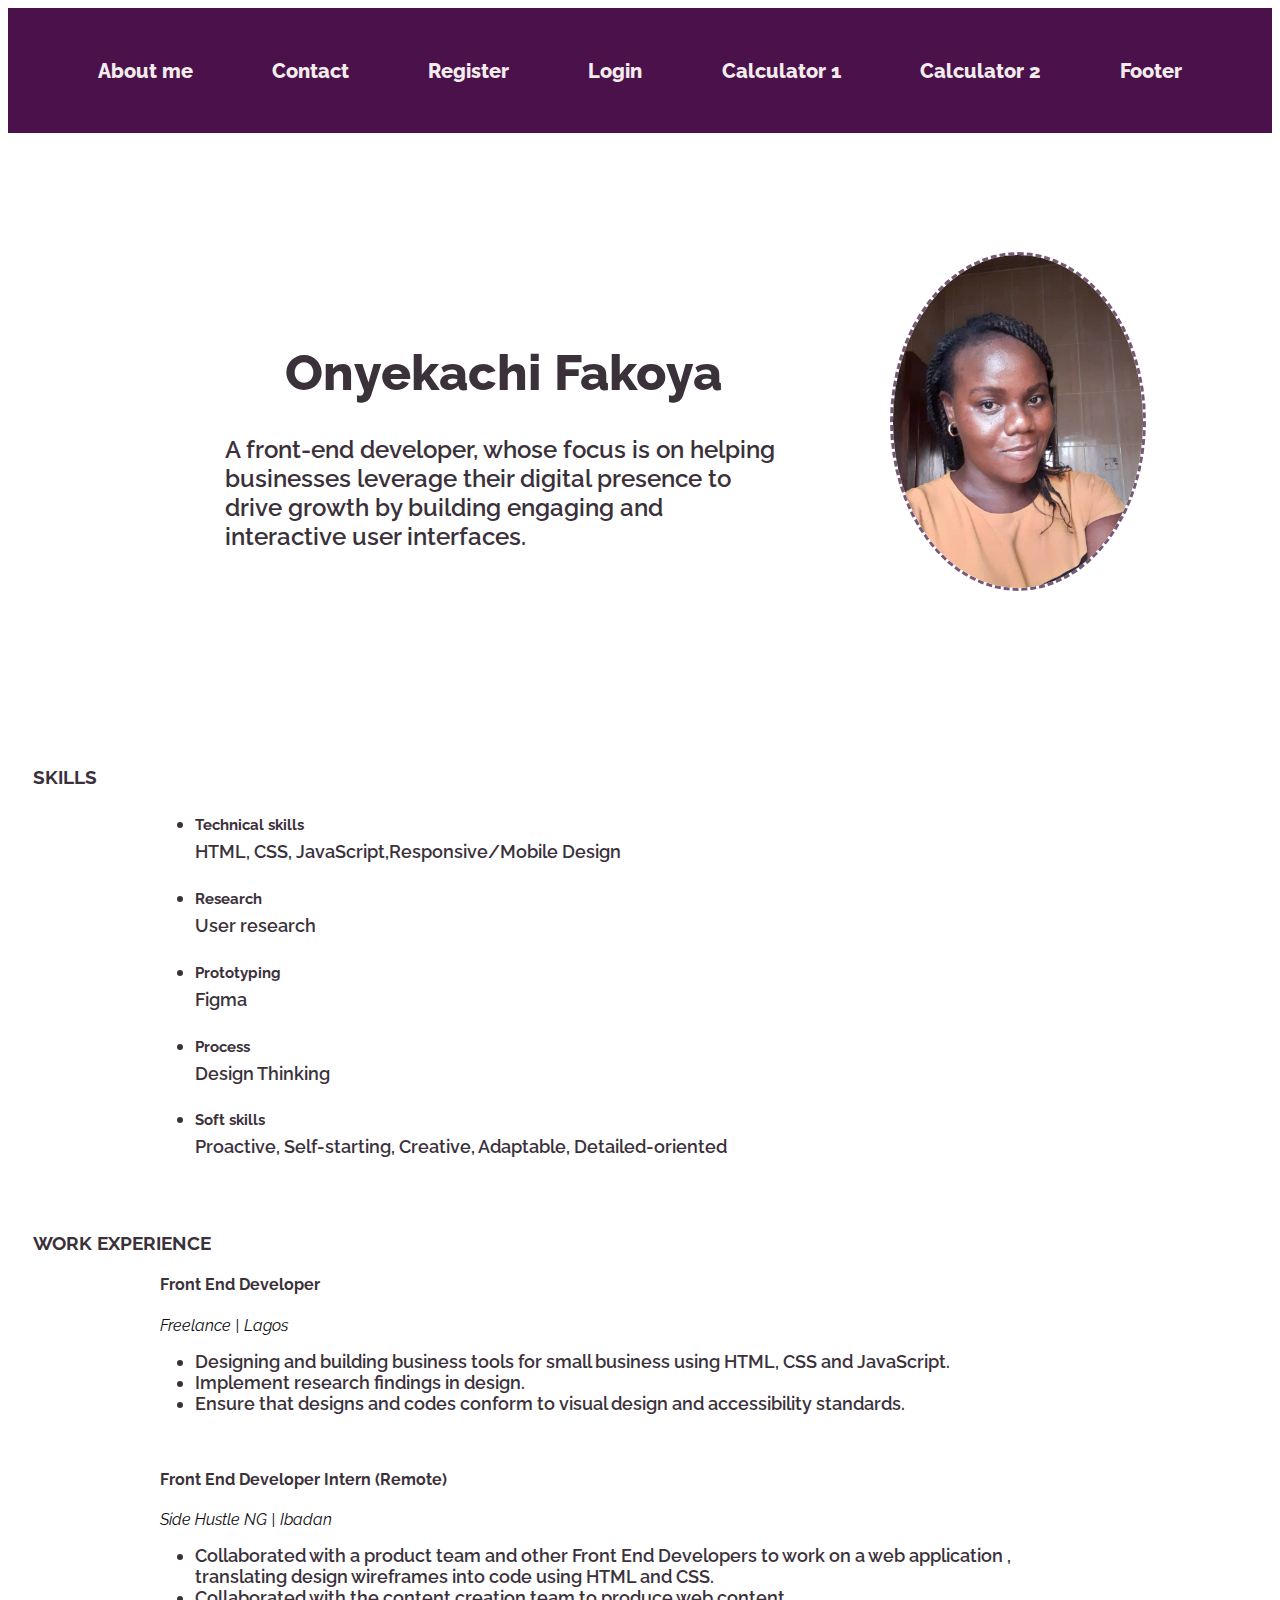
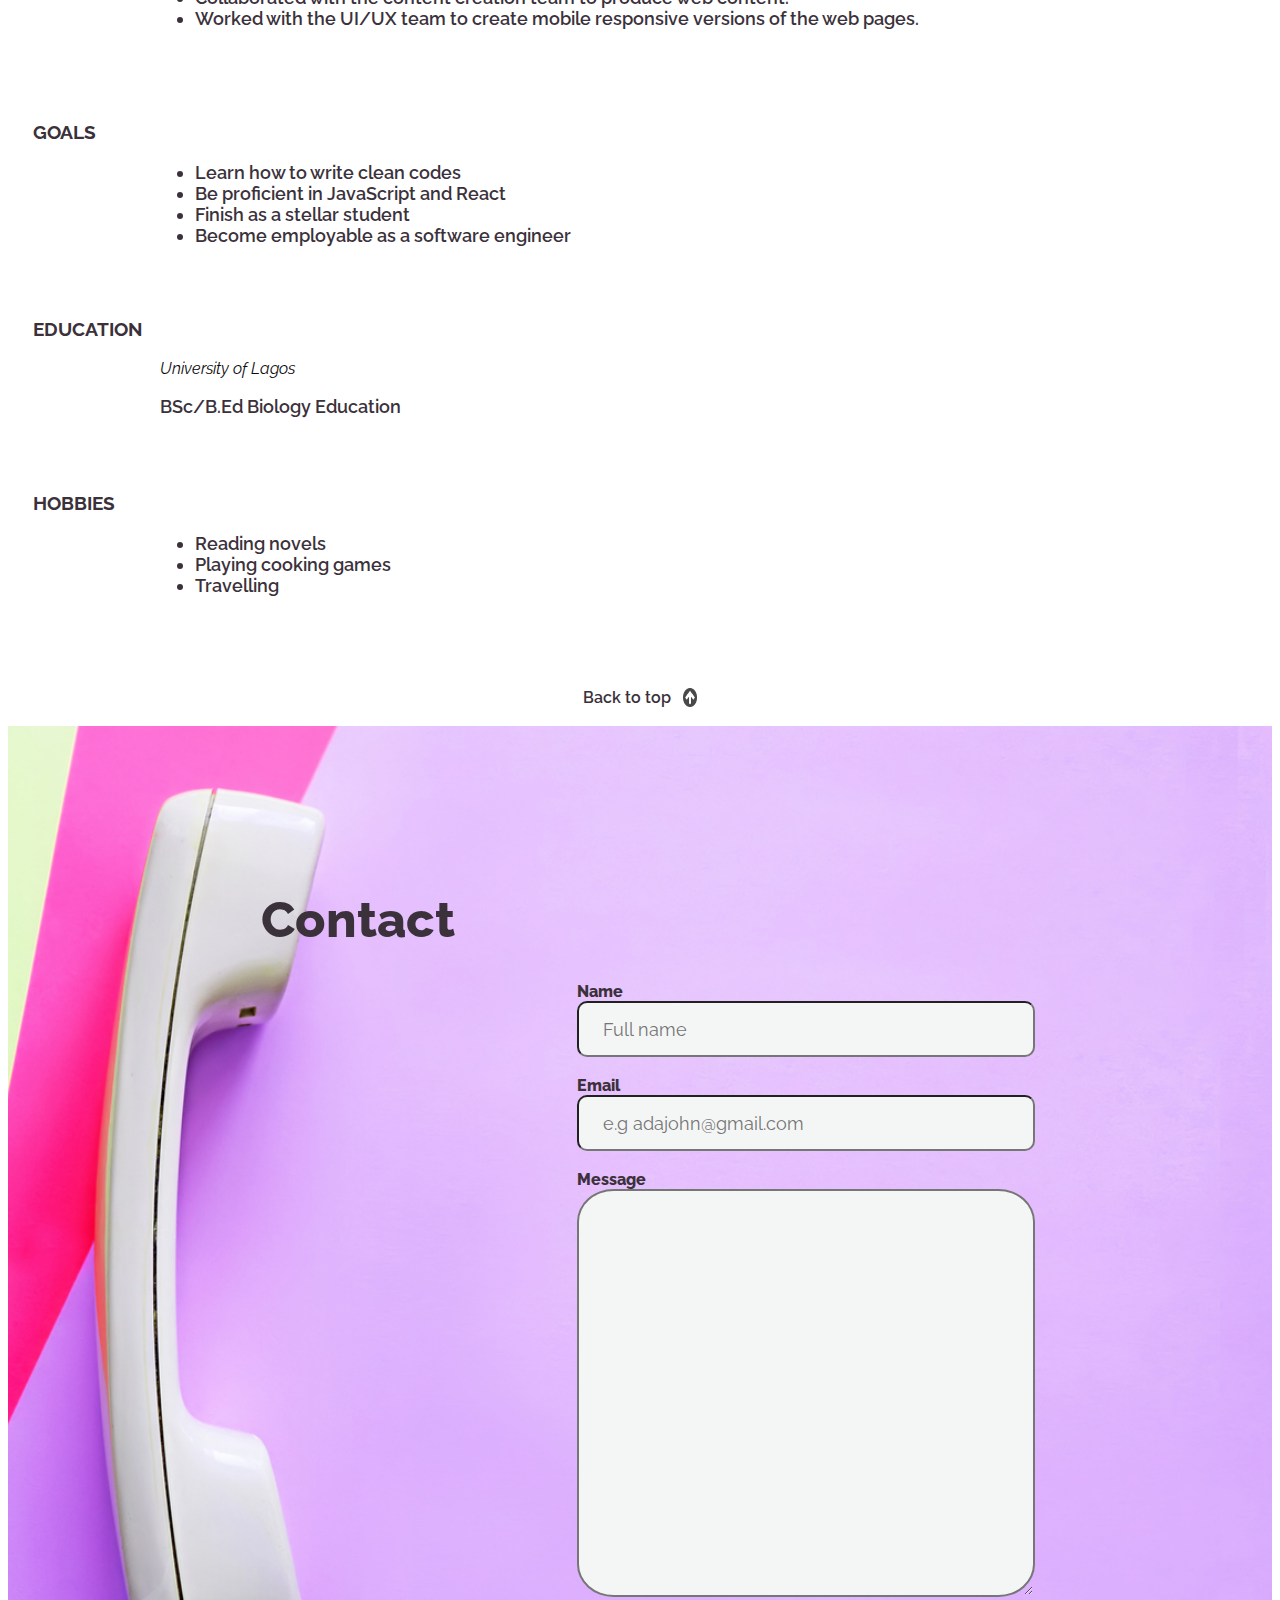
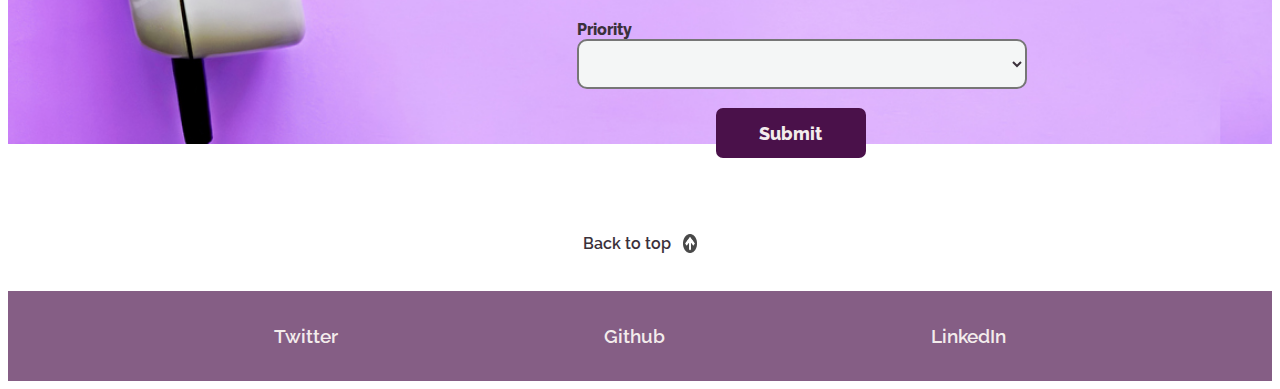
<file: index.html>
<!DOCTYPE html>
<html>

<head>
  <meta charset="utf-8">
  <meta name="viewport" content="width=device-width">
  <title>Onyekachi Fakoya</title>
  <link href="style.css" rel="stylesheet" type="text/css" />
  
</head>






  
<body >


        <nav id="navbar">         <!--desktop nav bar-->
            <a href="#aboutMe"> About me</a>
            <a href="#contact">Contact </a>
            <a href="./Register.html" >Register </a>
            <a href="./Login.html">Login</a>
            <a href="./Calculator 1.html">Calculator 1</a>
            <a href="./Flexbox calculator.html">Calculator 2</a>
            <a href="#footer">Footer</a>
        </nav>


        <div id= "dropDown" class="dropdown">      <!--mobile nav bar-->
          <button id="hamburgerBtn" onclick="dropDown()"><img class="hamburger" src="./images/icons8-menu-squared-100.png" alt="menu icon"></button>
          
            <div id="dropdownContent"  class="dropdown-content">
              <a href="#aboutMe"> About me</a>
              <a href="#contact">Contact </a>
              <a href="./Register.html" >Register </a>
              <a href="./Login.html">Login</a>
              <a href="./Calculator 1.html">Calculator 1</a>
              <a href="./Flexbox calculator.html">Calculator 2</a>
              <a href="#footer">Footer</a>
            </div>
        </div>  

        



            
                
              

            
                <main id="aboutMe">

                        
                        <div id="description">
                            
                            <div>
                                <h1>Onyekachi Fakoya</h1>
                                
                                <p>A front-end developer, whose focus is on
                                  helping businesses leverage their digital presence to drive growth by building engaging and interactive user interfaces.
                                </p>
                            </div>

                              <div id="pic-div">
                                <img id="myPic" src="./images/my-pic.jpeg" alt="Onyekachi's picture">   <!--my picture-->
                              </div>

                        </div>


                            <br><br>
                        
                      
                        <h3>SKILLS</h3>    
                            <ul>
                                <li><h5>Technical skills</h5></li>
                                <p>HTML, CSS, JavaScript,Responsive/Mobile Design  </p>
                            
                                <li><h5>Research</h5></li>
                                <p>User research</p>
                            
                                <li><h5>Prototyping</h5></li>
                                <p>Figma</p>

                                <li><h5>Process</h5></li>
                                <p>Design Thinking</p>

                                <li><h5>Soft skills</h5></li>
                                <p>
                                  Proactive, Self-starting, Creative, Adaptable, Detailed-oriented
                                  
                                  
                                  
                                  </p>
                            
                            </ul>
                              
                          

                            <br> <br>
                        <h3>WORK EXPERIENCE</h3>
                          <h4>Front End Developer</h4>
                            <i>Freelance | Lagos</i>
                    
                        <ul>
                            <li> Designing and building business tools for small business using
                              HTML, CSS and JavaScript.</li>
                            <li> Implement research findings in design.</li>
                            <li> Ensure that designs and codes conform to visual design and
                              accessibility standards.</li>
                        </ul>
                    
                        <br>
                    
                        <h4>Front End Developer Intern (Remote)</h4>
                            <i>Side Hustle NG | Ibadan</i>
                        <ul>
                            <li>Collaborated with a product team and other Front End Developers
                              to work on a web application , translating design wireframes into
                              code using HTML and CSS.</li>
                            <li> Collaborated with the content creation team to produce web
                              content.</li>
                            <li> Worked with the UI/UX team to create mobile responsive versions
                            of the web pages.</li>
                        </ul>
                    
                    
                        <br> <br> <br>
                    
                        <h3>GOALS</h3>
                            <ul>
                              <li>Learn how to write clean codes</li>
                              <li>Be proficient in JavaScript and React</li>
                              <li>Finish as a stellar student</li>
                              <li>Become employable as a software engineer</li>
                            </ul>
                    
                        <br> <br>
                        <h3>EDUCATION</h3>
                            <i>University of Lagos</i>
                            <p>BSc/B.Ed Biology Education</p>
                    
                        <br> <br>
                    
                        <h3>HOBBIES</h3>
                            <ul>
                                <li>Reading novels</li>
                                <li>Playing cooking games</li>
                                <li>Travelling</li>
                      
                            </ul>

                      


                            <br><br><br><br>
                      <div id="backToTop">
              
                          <a href="#navbar">Back to top</a> <img class="arrow" src="./images/top-pointing-arrow.png" alt="arrow">
                      
                      </div>


                      <div id="backToTopMobile"  >
    
                        <a href="#dropDown" >Back to top</a> <img class="arrow" src="./images/top-pointing-arrow.png">
                        
                      </div>
                        
                </main> <!--about me section ends here-->
                
                  <br>  
                


  
      
      
                            <!-- Contact section begins here -->
                    
      <section id="contact">
        <br><br>
                <h1>Contact</h1>
            <form>
                <label for="name">Name</label><br> <input type="text" id="name" name="name" placeholder="Full name">
            
                <br><br>
                <label for="Email">Email</label><br> <input type="email" id="Email" name="Email" placeholder="e.g adajohn@gmail.com" required >
            
                
                <br><br>
                <label for="Message">Message</label><br>  <textarea id="message" required > </textarea>
                


                <br><br>
                <label for="priority">Priority</label>
                <br>
                    <select name="priority" id="priority">
                        <option value="">  </option>
                        <option value="High">High</option>
                        <option value="Medium">Medium</option>
                        <option value="Low">Low</option>
                    </select>
            
                <br><br>
                <button>Submit</button>
            
            </form>

            <br><br><br><br>
          <div id="backToTop"  >
    
              <a href="#navbar" >Back to top</a> <img class="arrow" src="./images/top-pointing-arrow.png">
              
          </div>



          <div id="backToTopMobile" >
    
            <a href="#dropDown" >Back to top</a> <img class="arrow" src="./images/top-pointing-arrow.png">
            
          </div>

          <br><br>
      
      </section>


  
      
                    <!--footer starts here-->
      
        
  
  <footer id="footer">

            <a href="https://twitter.com/pwettykach" target="_blank"> Twitter</a>
            <a href="https://github.com/kachifako" target="_blank">Github </a>
            <a href="https://www.linkedin.com/in/onyekachi-fakoya-9230a5b3/" target="_blank">LinkedIn </a>
            
              
  </footer>
   
          
        
        <script src="script.js"></script>
</body>


</html>
</file>
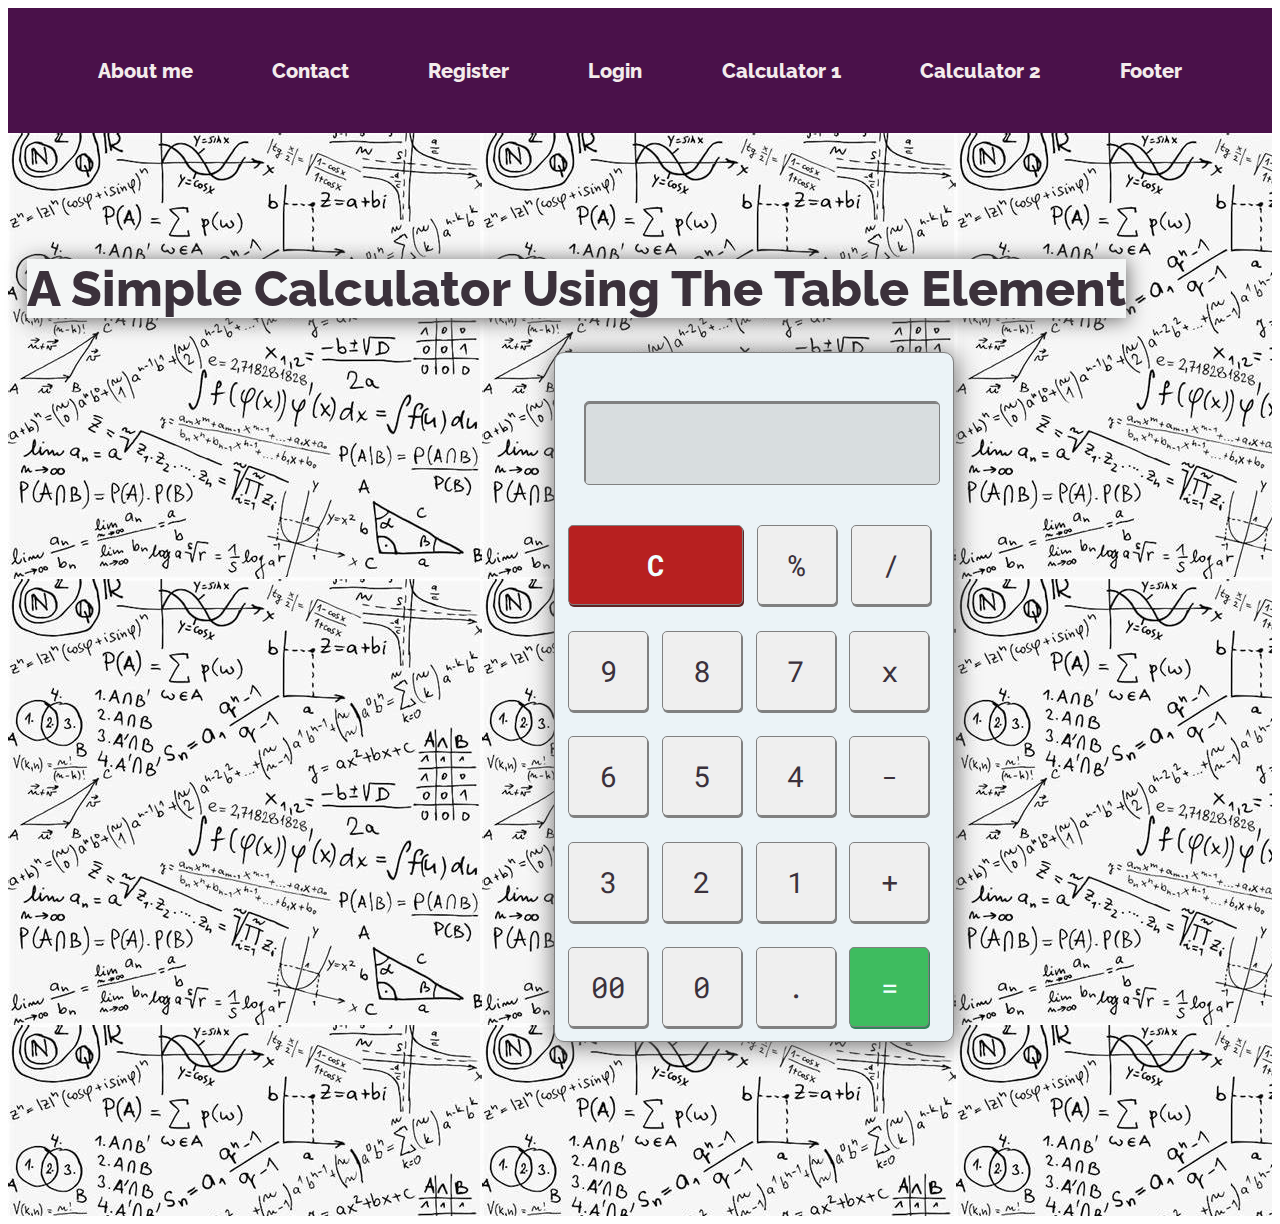
<file: Calculator 1.html>
<!DOCTYPE html>
<html lang="en">
<head>
    <meta charset="UTF-8">
    <meta http-equiv="X-UA-Compatible" content="IE=edge">
    <meta name="viewport" content="width=device-width, initial-scale=1.0">
    <title>calculator1</title>
    <link href="style.css" rel="stylesheet" type="text/css" />
</head>



    <body>


        <nav id="navbar">         <!--desktop nav bar-->
            <a href="./index.html"> About me</a>
              <a href="./index.html#contact">Contact </a>
              <a href="./Register.html" >Register </a>
              <a href="./Login.html">Login</a>
              <a href="./Calculator 1.html">Calculator 1</a>
              <a href="./Flexbox calculator.html">Calculator 2</a>
              <a href="index.html#footer">Footer</a>
        </nav>


        <div id= "dropDown" class="dropdown">      <!--mobile nav bar-->
          <button id="hamburgerBtn" onclick="dropDown()"><img class="hamburger" src="./images/icons8-menu-squared-100.png" alt="menu icon"></button>
          
            <div id="dropdownContent"  class="dropdown-content">
                <a href="./index.html"> About me</a>
                <a href="./index.html#contact">Contact </a>
                <a href="./Register.html" >Register </a>
                <a href="./Login.html">Login</a>
                <a href="./Calculator 1.html">Calculator 1</a>
                <a href="./Flexbox calculator.html">Calculator 2</a>
                <a href="index.html#footer">Footer</a>
            </div>
        </div>  






                            <!--calculator starts here -->


        <section id="calculator1" class="calculator1">


            <h1>A Simple Calculator Using The Table Element</h1>

            <table class="calc-table-container">
                
                    <tr>
                        <td><input type="text" id="inputArea1" value=""></td>
                    </tr>
                
                            
                <tbody>
                    <tr>
                        <td class="C1">
                        <input type="button" id="c" value="C">
                        <input type="button" id="" value="%">
                        <input type="button" id="" value="/">
                        </td>
                    </tr>
                    <tr>
                        <td>
                        <input type="button" id="" value="9">
                        <input type="button" id="" value="8">
                        <input type="button" id="" value="7">
                        <input type="button" id="" value="x">
                        </td>
                    </tr>
                
                    <tr>
                        <td>
                        <input type="button" id="" value="6">
                        <input type="button" id="" value="5">
                        <input type="button" id="" value="4">
                        <input type="button" id="" value="-">
                        </td>
                    </tr>

                    <tr>
                        <td>
                        <input type="button" id="" value="3">
                        <input type="button" id="" value="2">
                        <input type="button" id="" value="1">
                        <input type="button" id="" value="+">
                        </td>
                    </tr>

                    <tr>
                        <td>
                        <input type="button" id="" value="00">
                        <input type="button" id="" value="0">
                        <input type="button" id="" value=".">
                        <input type="button" id="equalsTable" value="=">
                        </td>
                    </tr>
                </tbody>

            </table>

            <br><br><br><br><br><br>
        
        
        </section>
        
        <script src="script.js"></script>
        
    </body>
</html>
</file>
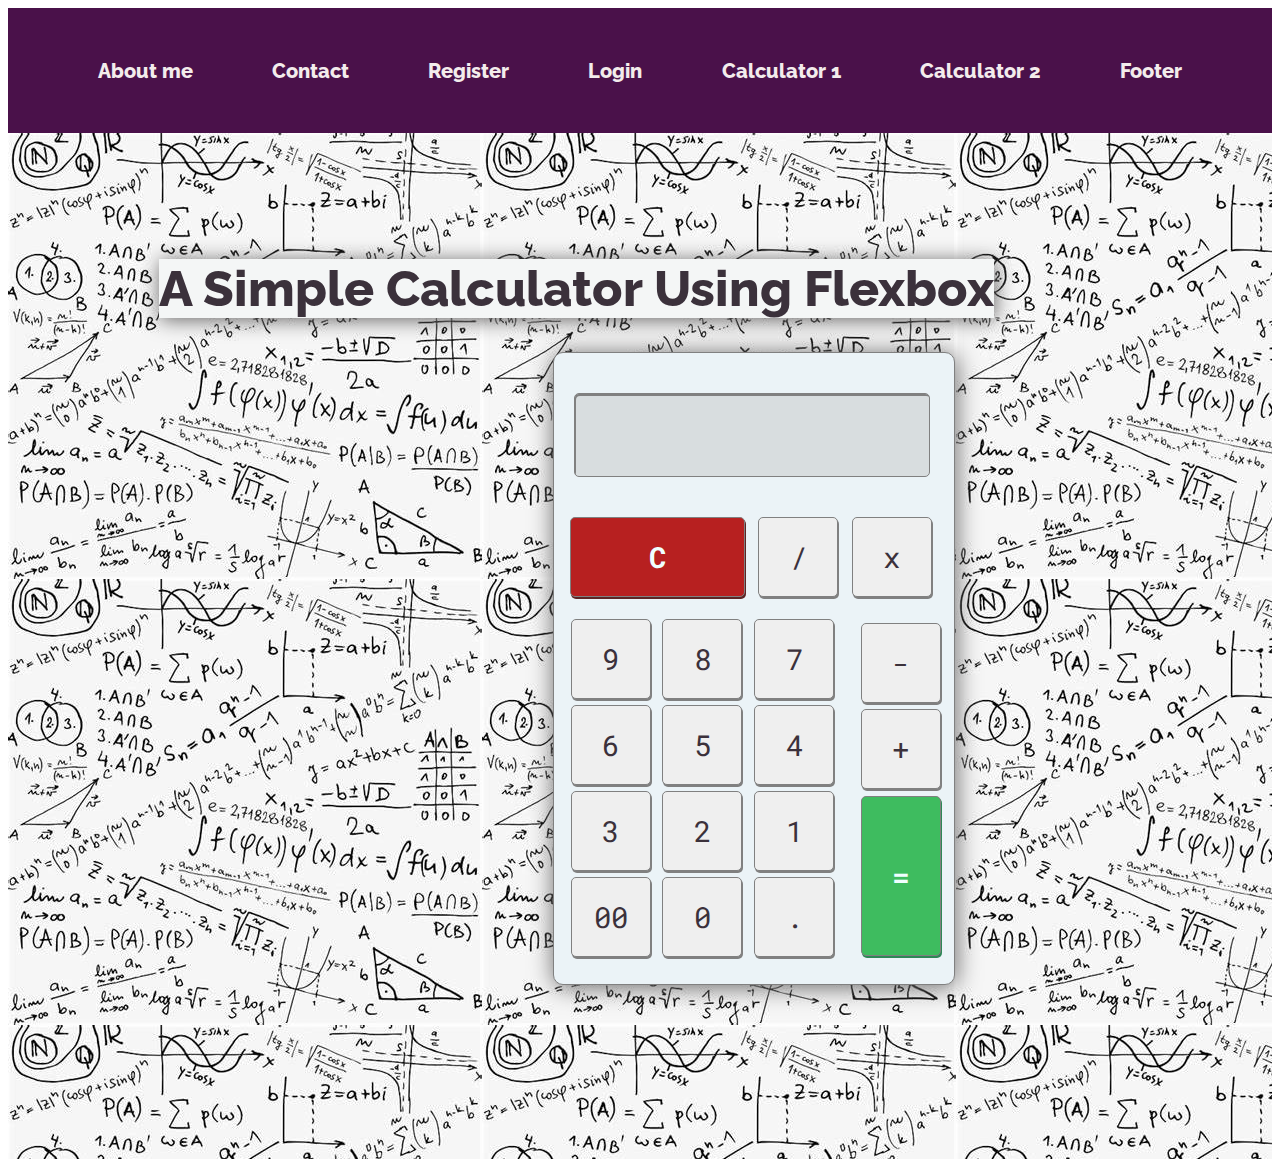
<file: Flexbox calculator.html>
<!DOCTYPE html>
<html lang="en">
<head>
    <meta charset="UTF-8">
    <meta http-equiv="X-UA-Compatible" content="IE=edge">
    <meta name="viewport" content="width=device-width, initial-scale=1.0">
    <title>Flexbox Calculator</title>
    <link href="style.css" rel="stylesheet" type="text/css" />
</head>


    <body>

        <nav id="navbar">         <!--desktop nav bar-->
            <a href="./index.html"> About me</a>
              <a href="./index.html#contact">Contact </a>
              <a href="./Register.html" >Register </a>
              <a href="./Login.html">Login</a>
              <a href="./Calculator 1.html">Calculator 1</a>
              <a href="./Flexbox calculator.html">Calculator 2</a>
              <a href="index.html#footer">Footer</a>
        </nav>


        <div id= "dropDown" class="dropdown">      <!--mobile nav bar-->
          <button id="hamburgerBtn" onclick="dropDown()"><img class="hamburger" src="./images/icons8-menu-squared-100.png" alt="menu icon"></button>
          
            <div id="dropdownContent"  class="dropdown-content">
              <a href="./index.html"> About me</a>
              <a href="./index.html#contact">Contact </a>
              <a href="./Register.html" >Register </a>
              <a href="./Login.html">Login</a>
              <a href="./Calculator 1.html">Calculator 1</a>
              <a href="./Flexbox calculator.html">Calculator 2</a>
              <a href="index.html#footer">Footer</a>
            </div>
        </div>  






                             <!--calculator starts here -->



        <section id="calculator2" class="calculator2">


            <h1>A Simple Calculator Using Flexbox</h1>
  
  
              <div class="calc-flex-container">
  
                  <input class="input-area" type="text" id="inputArea2" name="">
  
  
                    <div class="top-row-btns">
                        <input type="button" id="c" value="C">
                        <input type="button" id="" value="/">
                        <input type="button" id="" value="x">
                    </div>
  
  
                    <div class="inner-calc-btns">  
  
                        <div class="num-btns">
                          
                            <input type="button" id="" value="9">
                            <input type="button" id="" value="8">
                            <input type="button" id="" value="7">
                            <input type="button" id="" value="6">
                            <input type="button" id="" value="5">
                            <input type="button" id="" value="4">
                            <input type="button" id="" value="3">
                            <input type="button" id="" value="2">
                            <input type="button" id="" value="1">
                            <input type="button" id="" value="00">
                            <input type="button" id="" value="0">
                            <input type="button" id="" value=".">
                        </div>
  
  
                        <div class="side-btns">
                          
                            <input type="button" id="" value="-">
                            <input type="button" id="" value="+">
                            <input type="button" id="equals" value="=">
                        </div>
                    </div>  
                  
              </div>


              <br><br><br><br><br><br>
              
      </section>  
      


                <script src="script.js"></script>
        
    </body>
</html>
</file>
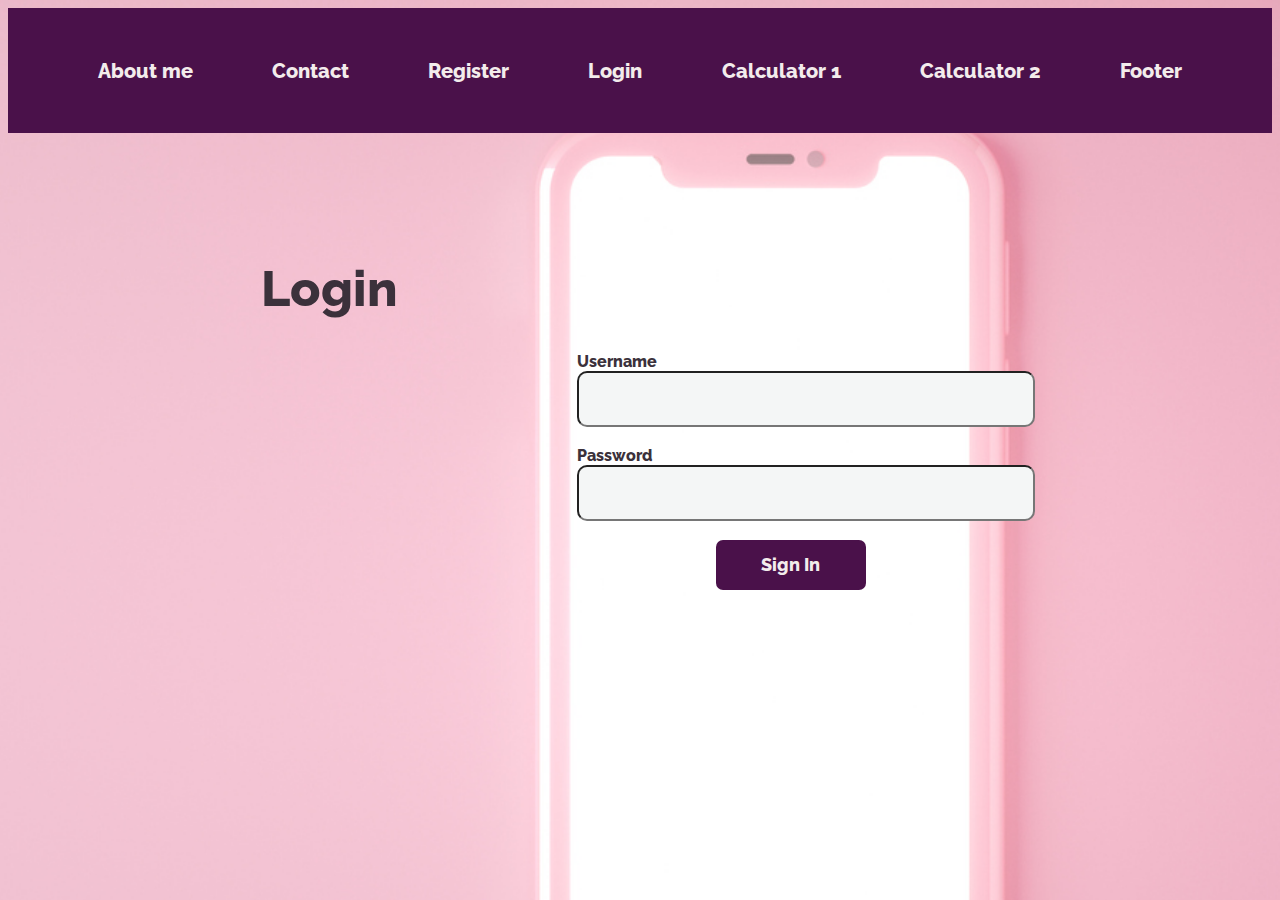
<file: Login.html>
<!DOCTYPE html>
<html lang="en">
<head>
    <meta charset="UTF-8">
    <meta http-equiv="X-UA-Compatible" content="IE=edge">
    <meta name="viewport" content="width=device-width, initial-scale=1.0">
    <title>Login</title>
    <link href="style.css" rel="stylesheet" type="text/css" />
</head>



    <body class="login-body">

        <nav id="navbar">         <!--desktop nav bar-->
            <a href="./index.html"> About me</a>
              <a href="./index.html#contact">Contact </a>
              <a href="./Register.html" >Register </a>
              <a href="./Login.html">Login</a>
              <a href="./Calculator 1.html">Calculator 1</a>
              <a href="./Flexbox calculator.html">Calculator 2</a>
              <a href="index.html#footer">Footer</a>
        </nav>


        <div id= "dropDown" class="dropdown">      <!--mobile nav bar-->
          <button id="hamburgerBtn" onclick="dropDown()"><img class="hamburger" src="./images/icons8-menu-squared-100.png" alt="menu icon"></button>
          
            <div id="dropdownContent"  class="dropdown-content">
                <a href="./index.html"> About me</a>
                <a href="./index.html#contact">Contact </a>
                <a href="./Register.html" >Register </a>
                <a href="./Login.html">Login</a>
                <a href="./Calculator 1.html">Calculator 1</a>
                <a href="./Flexbox calculator.html">Calculator 2</a>
                <a href="index.html#footer">Footer</a>
            </div>
        </div>  








                        <!-- Login section begins here -->


        <section id="login">
            
            <h1>Login</h1>
        
            <form>
                <label for="Username">Username</label><br> <input type="text" id="username" name="Username" required>
                    
                    <br><br>
                <label for="Password">Password</label><br> <input type="password" id="password" name="password" required>
                
                    
                    <br><br>
                <button>Sign In</button>
                
            </form>
        

            <br><br><br><br><br><br>
        
        </section> 


                <script src="script.js"></script>
        
    </body>
</html>
</file>
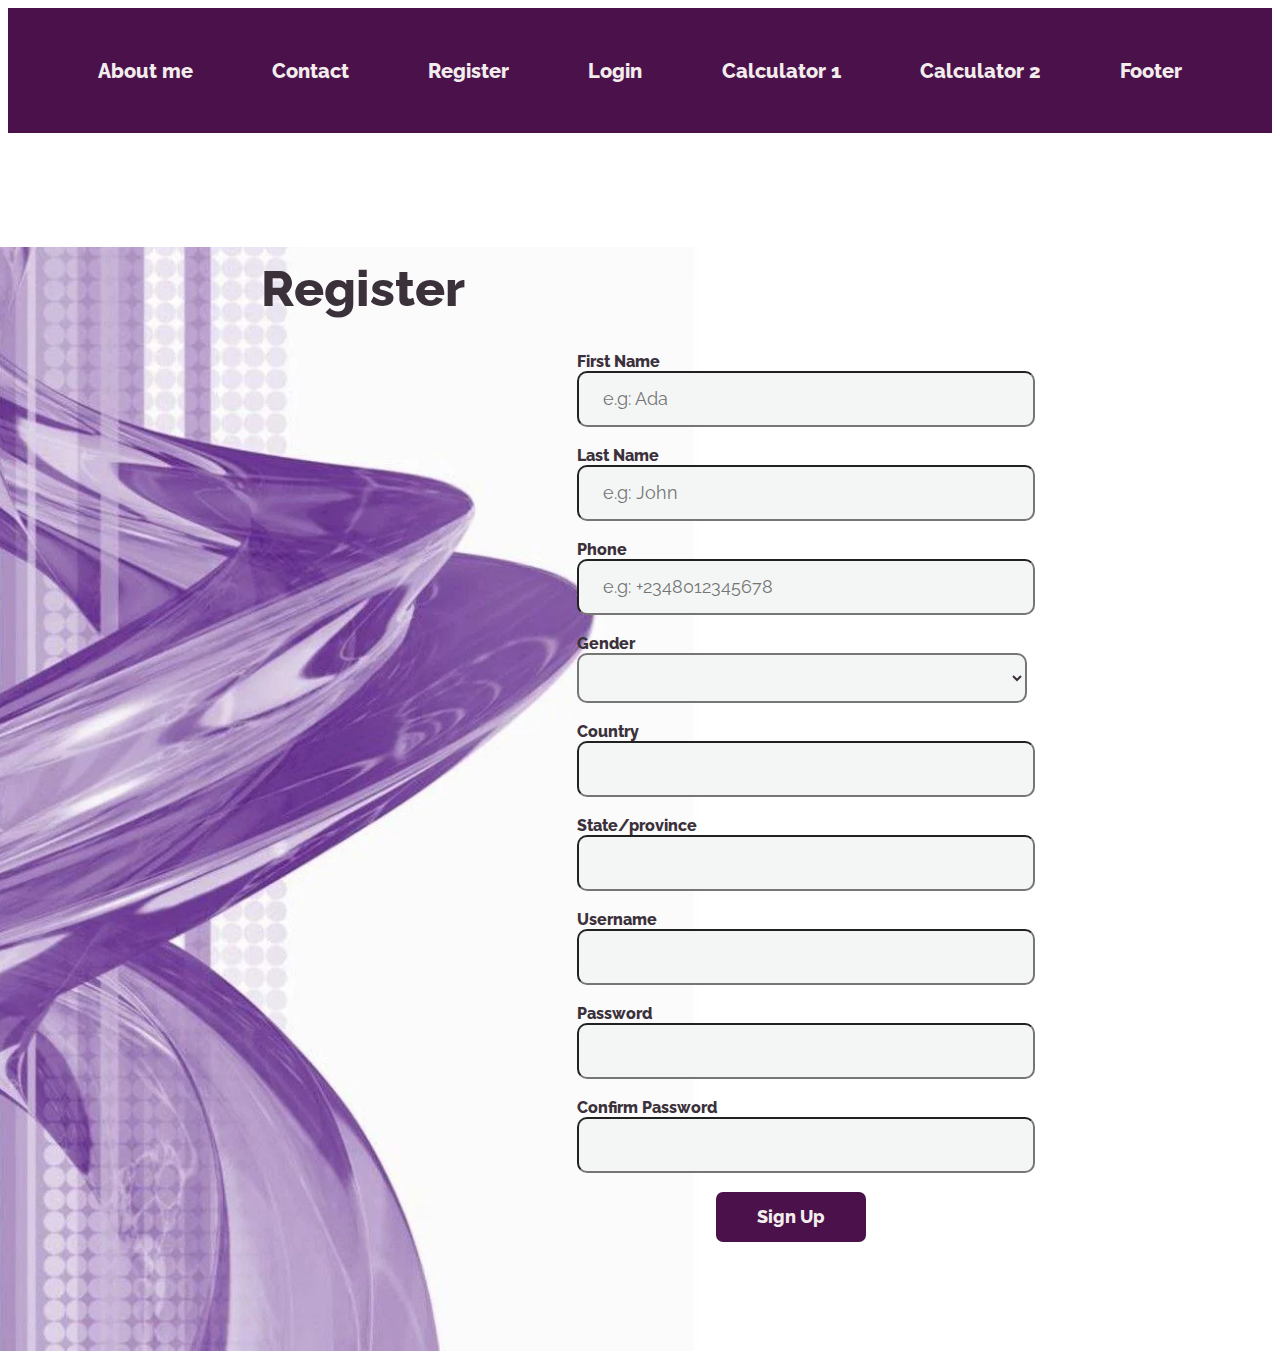
<file: Register.html>
<!DOCTYPE html>
<html lang="en">
    <head>
        <meta charset="UTF-8">
        <meta http-equiv="X-UA-Compatible" content="IE=edge">
        <meta name="viewport" content="width=device-width, initial-scale=1.0">
        <title>Registration</title>
        <link href="style.css" rel="stylesheet" type="text/css" />
    </head>




    <body id="registerBody">


        <nav id="navbar">         <!--desktop nav bar-->
            <a href="./index.html"> About me</a>
              <a href="./index.html#contact">Contact </a>
              <a href="./Register.html" >Register </a>
              <a href="./Login.html">Login</a>
              <a href="./Calculator 1.html">Calculator 1</a>
              <a href="./Flexbox calculator.html">Calculator 2</a>
              <a href="index.html#footer">Footer</a>
        </nav>


        <div id= "dropDown" class="dropdown">      <!--mobile nav bar-->
          <button id="hamburgerBtn" onclick="dropDown()"><img class="hamburger" src="./images/icons8-menu-squared-100.png" alt="menu icon"></button>
          
            <div id="dropdownContent"  class="dropdown-content">
                <a href="./index.html"> About me</a>
                <a href="./index.html#contact">Contact </a>
                <a href="./Register.html" >Register </a>
                <a href="./Login.html">Login</a>
                <a href="./Calculator 1.html">Calculator 1</a>
                <a href="./Flexbox calculator.html">Calculator 2</a>
                <a href="index.html#footer">Footer</a>
            </div>
        </div>  








    
                    <!-- Registration section begins here-->

            <section id="register">
                        
                <h1>Register</h1>
            <form>
                <label for="first name">First Name</label><br> <input type="text" id="first-name" name="first name" placeholder="e.g: Ada" required>
                
                <br><br>
                <label for="last name">Last Name</label> <br><input type="text" id="last-name" name="last name" placeholder="e.g: John" required>
                
                <br><br>
                <label for="Phone">Phone</label><br> <input type="tel" id="phone" name="phone" placeholder="e.g: +2348012345678" required>
                
                <br><br>
                <label for="gender">Gender</label> <br>
                    <select name="gender" id="gender" required>
                        <option value="">  </option>
                        <option value="Male"> Male </option>
                        <option value="Female"> Female </option>
                        <option value="Rather not say"> Rather not say</option>
                    </select>
                
                
                    <br><br>
                <label for="Country">Country</label> <br><input type="text" id="country" name="country" required>
                
                    <br><br>
                <label for="State/province">State/province</label><br> <input type="text" id="state" name="State/province" required>
                
                    <br><br>
                <label for="Username">Username</label><br> <input type="text" id="username" name="Username" required>
                
                    <br><br>
                <label for="Password">Password</label> <br><input type="password" id="password" name="password" required>
                
                
                    <br><br>
                <label for="Confirm Password">Confirm Password</label><br> <input type="password" id="confirm-password" name="confirm password" required>
                
                    <br><br>
                <button>Sign Up</button>
            </form>

            <br><br><br><br><br><br>
            
            
            </section>


            <script src="script.js"></script>

    </body>
</html>
</file>
<file: style.css>
@import url('https://fonts.googleapis.com/css2?family=Raleway:ital,wght@0,400;0,600;0,800;1,100;1,700&display=swap');
@import url('https://fonts.googleapis.com/css2?family=Roboto+Mono:wght@300;400;600&display=swap');
@import url('https://fonts.googleapis.com/css2?family=Raleway:ital,wght@1,300&display=swap');


*{
  font-family: 'Raleway', sans-serif;
  color: rgb(59, 49, 59);
}


.about-me-container{
  display: flex;
  
}

#description{
  display: flex;
  margin: 9% 10%;
  align-items: center;
  justify-content: space-between;
  
}


#description p{
  font-size: x-large;
}



main h1{
  margin-left: 20%;
  margin-top: 10%;
}

section h1{
  margin-top: 10%;
  margin-left: 20%;
}



nav{
  display:flex;
  justify-content: space-around;
  padding: 4%;
  font-size: 20px;
  font-weight: 800;
  background-color: #4a114a;
}

nav a, footer a{
  display: inline-flex;
  text-decoration: none;
  color: rgb(243, 236, 236);
}



nav a:hover, div a:hover{
  font-size: 102%;
  text-decoration: underline;
}


.dropdown, .dropdown-content{
  display: none;
}


#myPic{
  display: inline-block;
  width: 250px;
  height: auto;
  border: 3px dashed rgb(119, 87, 119);
  border-radius: 50%;
  margin-top: 2%;
}




li, p{
  font-weight: 600;
  font-size: large;
}

i{
  font-weight: 300;
  color: hsl(260, 12%, 5%);
}


li h5:first-child {
  margin-bottom: -10px;
}

li, i, p, h4{
  margin-left: 12%;
  margin-right: 15%;
}






          /*about me section ends here*/


#contact{
  background-image: url(./images/contact-page-background-desktop.jpg);
  background-repeat: no-repeat;
  background-size: contain;
  
}

#registerBody{
  background-image: url(./images/Register-background.webp);
  background-size: 115%;
  background-position: 70% 95%;
  background-repeat: no-repeat;
  
}


#backToTop{
  display: flex;
 justify-content: center;
} 

#backToTop a{
  text-decoration: none;
  font-size: normal;
  font-weight: 600;
 
}  


#backToTopMobile{
  display: none;
}
      


.arrow{
  width: 14px;
  margin-left: 1%;
 
}


h1{
  font-size: 50px;
  font-weight: 800;
}

h3{
  margin-left: 2%;
}

i{
  font-weight: 400;
}


label{
  font-weight: 800;
}


#message{
  width: 450px;
  height: 400px;
  border-radius: 8%;
  background-color: #f4f6f6;
  border-width: 2.3px;
}

button{
  background-color: #4a114a;
  color: rgb(243, 236, 236);
  font-weight: 800;
  font-size: large;
  border: none;
  border-radius: 7px;
  width: 150px;
  height: 50px;
  margin-left: 20%;
  
}

button:hover{
  font-size: x-large;
  color: rgb(160, 157, 157);
  width: 153px;
  height: 54px;
}


form{
  margin-left: 45%;
}


form input, select{
  font-size: large;
  width: 450px;
  height: 50px;
  border-radius: 10px;
  background-color: #f4f6f6;
  border-width: 2.3px;
}

input::placeholder{
  padding-left: 5%;
}


.login-body{
  background-image: url(./images/login-background-desktop.jpg);
  background-repeat: no-repeat;
  background-size:140%;
  background-position: 25% 1%;
}









/*  the calculators begin here */


#calculator1, #calculator2{

  font-size: x-large;
  display: flex;
  flex-direction: column;
  align-items: center;
  background-image: url(./images/math-background-desktop.jfif);
}


#calculator1 h1, #calculator2 h1{
  margin-left: -10%;
  
  background-color: #f4f6f6;
  box-shadow: 1px 2px 20px rgb(102, 101, 101);
}



.calc-flex-container, .calc-table-container{
  width: 400px;
  border: 1px solid grey;
  border-radius: 10px;
  background-color: #ebf3f7;
  box-shadow: 1px 2px 25px rgb(102, 101, 101);
  margin-left: 18%;
}


#inputArea1, #inputArea2 {
  width: 350px;
  height: 80px;
  margin: 10% 5% 5%;
  font-size:xx-large;
  box-shadow: inset 1px 2px 0.5px grey;
  background-color: #d8dddf;
}



.calculator1 input, .calculator2 input{
  font-family: 'Roboto Mono', monospace;
  font-size: larger;
  font-weight: 400;
  width: 80px;
  height: 80px;
  margin: 1%;
  border-radius: 5px;
  border: 1px solid grey;
  box-shadow: 1px 2px 0.5px grey;
  
}


.calculator1 input:hover, .calculator2 input:hover, #c:hover, #equals:hover, #equalsTable:hover{
  box-shadow: none;
}


.inner-calc-btns{
  display: flex;
  justify-content: space-between;
  margin: 3.5%;
  margin-bottom: 6%;
  
}


td{
 padding: 2%;
}


.side-btns{
  align-content: space-between;
}


.side-btns input{
  display: flex;
  flex-direction: column;
  margin-top:8%;
  
}

#c{
  width: 175px;
  height: 80px;
  background-color: rgb(183, 32, 32);
  color: azure;
  font-weight: 800;
  font-size: larger;
  box-shadow: 1px 2px 0.5px rgb(94, 36, 36)
}


.top-row-btns{
  margin: 4% 3%;
}


#equalsTable{
  background-color: rgb(62, 188, 95);
  color: azure;
  box-shadow: 1px 2px 0.5px rgb(45, 135, 86)
}

#equals{
  width: 80px;
  height: 160px;
  background-color: rgb(62, 188, 95);
  color: azure;
  font-weight: 800;
  font-size: larger;
  box-shadow: 1px 2px 0.5px rgb(45, 135, 86)
}






            /*footer starts here*/

footer{
  background-color: #855e85;
  height: 90px;
  display: flex;
  justify-content: space-evenly;
  align-items: center;
  font-size: larger;
  font-weight: 600 ;
}

footer a:hover{
  font-size: 103%;
  color: rgb(160, 157, 157);
}







                /* mobile responsiveness  */


@media  screen and (max-width : 800px) {

  
  
  
  #navbar{
      display: none;
  }



  .dropdown {
    display: flex;
    align-items: center;
    background-color: #4a114a;
    height: 80px;
  }


  .dropdown-content{
    display: none;
    flex-direction: column;
    align-items: center;
    position: absolute;
    
    overflow: auto;
    width: 280px;
    height: 190px;
    background-color: #fcfbfc;
    box-shadow: 0px 8px 16px 0px rgba(0,0,0,0.2);
  }

  .dropdown-content a{
    text-decoration: none;
   font-size: medium;
   font-weight: 600;
   margin: 3%;
  }

  .dropdown-content a:hover{
    text-decoration: underline;
  }

  .show{
      display: flex;
      margin: 60% 5% 0% 25%;
    }

    
  #hamburgerBtn{
    display: inline-block;
    width: 60px;
    margin-left: 80%;
   
  }

  .hamburger{
    width: 90%;
    height: 100%;
    background-color: #4a114a;
  }

  .hamburger:hover{
    
    box-shadow: 0px 8px 16px 0px rgba(99, 96, 99, 0.2);
  }

  #pic-div{
    padding-top: 20%;
    margin-left: 1.5%;
  }

  #myPic{
    border-width: 1.7px;
    width: 120px;
  }
  
  #description{
    justify-self: center;
  }


  #description p{
    font-size: large;
  }
  
  
  
  main h1{
    margin-left: 8%;
    margin-top: 10%;
  }
  
  section h1{
    margin-left: 8%;
  }
  
  
  
  li, p{
    font-weight: 600;
    font-size: medium;
  }
     
  /*about me section, for mobile, ends here*/

  
  
  
  
  #contact{
    background-image: url(./images/contact-page-background-mobile.jpg);
    background-size: 290%;
  
  }


  #registerBody{
    background-image: url(./images/Register-background.webp);
    background-size: 415%;
    background-position: 40% 100%;
    background-repeat: no-repeat;
    
    
  }


  #backToTop{
    display: none;
  }


  #backToTopMobile{
    display: flex;
   justify-content: center;
  } 


   #backToTopMobile a{
     font-size: normal;
   }    
  
  .arrow{
    width: 12px;
    margin-left: 1%;
   
  }
  
  
  h1{
    font-size: 30px;
    margin-left: 5%;
  }
  
  
  #message{
    width: 80%;
    height: 300px;
    border-radius: 8%;
  }
  
  button{
    
    font-size:medium;
    width: 110px;
    height: 40px;
    margin-left: 48%;
    
  }
  
  button:hover{
    font-size: large;
    width: 112px;
    height: 42px;
  }
  
  
  form{
    margin-left: 16%;
  }
  
  
  form input, select{
    font-size: large;
    width: 80%;
    height: 40px;
  }


  .login-body h1{
    margin-top: 45%;
    margin-left: 10%;
    margin-bottom: 8%;
  }

  .login-body{

    background-image: url(./images/login-background-mobile.jpg);
    background-repeat: no-repeat;
    background-size:370%;
    background-position: 50% 5%;
  }
  
  
  
  /*  the mobile calculators begin here */
  
  
  #calculator1, #calculator2{
    display: flex;
    flex-direction: column;
    justify-items: center;
    font-size: large;
    
  }


  #calculator1 h1, #calculator2 h1{
    
    font-size: larger;
    margin-bottom: 10%;
  }
  
  
  .calc-flex-container, .calc-table-container{
    width: 300px;
    border-radius: 10px;
    
   
  }
  
  
  #inputArea1, #inputArea2 {
    width: 260px;
    height: 60px;
    margin: 10% 5% 5%;
    font-size:x-large;
  
  }
  
  
  
  .calculator1 input, .calculator2 input{
    
    font-size: large;

    width: 60px;
    height: 60px;
    margin: 1%;
    
  }
  
  
  .inner-calc-btns{
    
    margin: 3.5%;
    margin-bottom: 6%;
    
  }
  
  
  .side-btns{
    align-content: space-between;
  }
  
  
  .side-btns input{
    
    margin-top:8%;
    
  }

  
  #c{
    width: 128px;
    height: 60px;
   
    font-size: large;
    
  }
  
  
  .top-row-btns{
    display: block;
    margin: 4% 3.5%;
  }
  
  
  #equals{
    width: 60px;
    height: 120px;
   
    font-size: large;
    
  }
  

  
  footer{
    
    height: 70px;
    font-size: large;
    
  }
  
}



@media  screen and (max-width:400px) {



  .dropdown-content{
    
    width: 190px;
    height: 190px;
  }



  .show{
    display: flex;
    margin: 70% 5% 0% 36%;
  }

  #description p{
    font-size: 98%;
  }

  #contact{
    background-image: url(./images/contact-page-background-mobile.jpg);
    background-size: 330%;
  }


  #backToTopMobile{
    font-size: small;
  }

  #calculator1, #calculator2{
    display: flex;
    flex-direction: column;
    justify-items: center;
    font-size: large;
    margin-left: -7%;
  }


}
</file>
